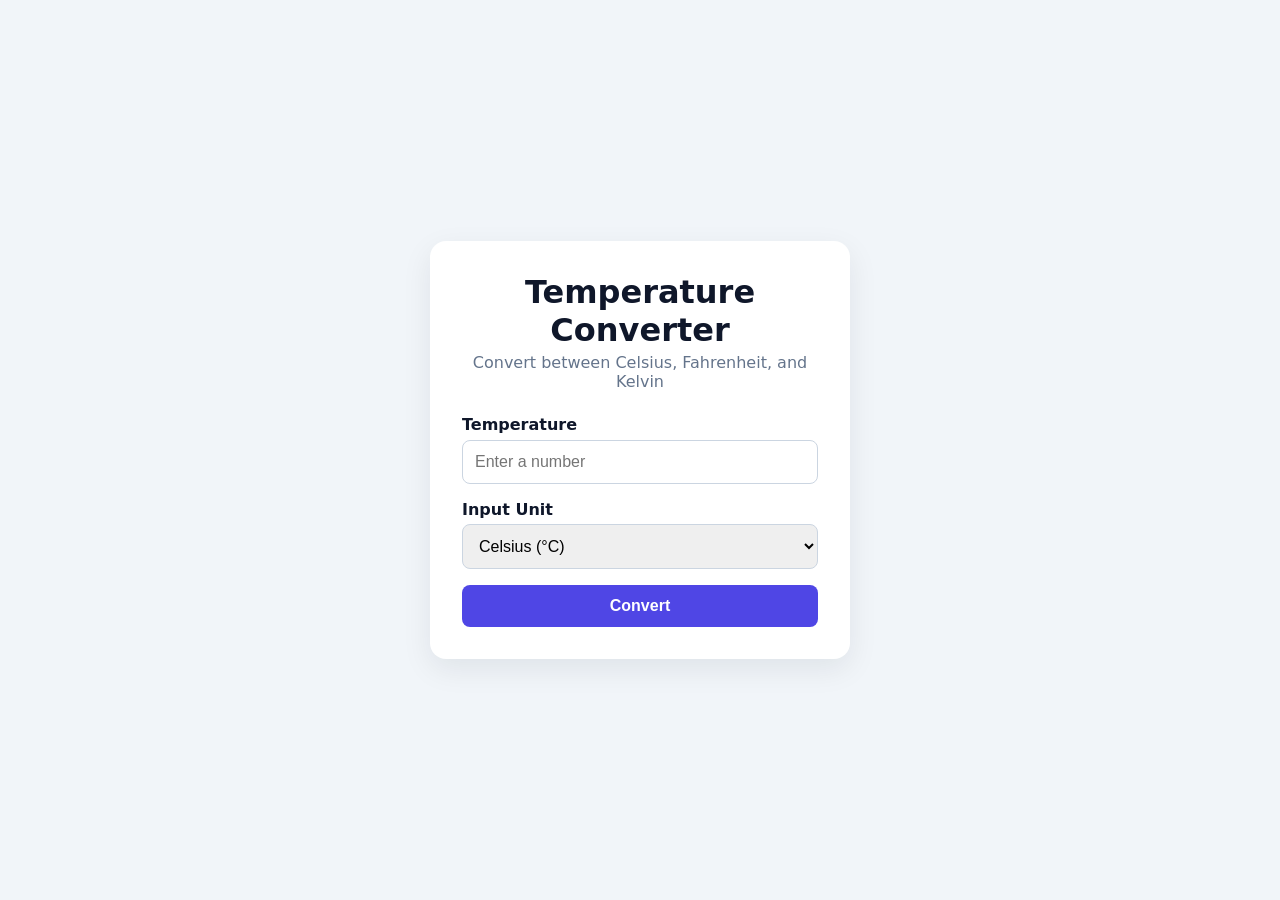
<file: WebDev-L1-TemperatureConverter/index.html>
<!DOCTYPE html>
<html lang="en">
<head>
  <meta charset="UTF-8" />
  <meta name="viewport" content="width=device-width, initial-scale=1.0" />
  <title>Temperature Converter | OIBSIP</title>
  <link rel="stylesheet" href="style.css" />
</head>
<body>
  <main class="converter">
    <h1>Temperature Converter</h1>
    <p class="subtitle">Convert between Celsius, Fahrenheit, and Kelvin</p>

    <form id="converter-form">
      <label for="temperature">Temperature</label>
      <input type="text" id="temperature" placeholder="Enter a number" />

      <label for="input-unit">Input Unit</label>
      <select id="input-unit">
        <option value="celsius">Celsius (°C)</option>
        <option value="fahrenheit">Fahrenheit (°F)</option>
        <option value="kelvin">Kelvin (K)</option>
      </select>

      <button type="submit" class="btn">Convert</button>
    </form>

    <p id="error" class="error" hidden></p>

    <section id="results" class="results" hidden>
      <h2>Results</h2>
      <p id="celsius-result"></p>
      <p id="fahrenheit-result"></p>
      <p id="kelvin-result"></p>
    </section>
  </main>

  <script src="script.js"></script>
</body>
</html>
</file>
<file: WebDev-L1-TemperatureConverter/style.css>
* {
  box-sizing: border-box;
  margin: 0;
  padding: 0;
}

body {
  min-height: 100vh;
  display: grid;
  place-items: center;
  font-family: system-ui, sans-serif;
  background: #f1f5f9;
  color: #0f172a;
}

.converter {
  width: min(420px, 92%);
  background: #fff;
  padding: 2rem;
  border-radius: 16px;
  box-shadow: 0 10px 30px rgba(15, 23, 42, 0.08);
}

h1 {
  text-align: center;
  margin-bottom: 0.25rem;
}

.subtitle {
  text-align: center;
  color: #64748b;
  margin-bottom: 1.5rem;
}

label {
  display: block;
  margin-bottom: 0.35rem;
  font-weight: 600;
}

input,
select {
  width: 100%;
  padding: 0.75rem;
  margin-bottom: 1rem;
  border: 1px solid #cbd5e1;
  border-radius: 8px;
  font-size: 1rem;
}

.btn {
  width: 100%;
  padding: 0.75rem;
  border: none;
  border-radius: 8px;
  background: #4f46e5;
  color: #fff;
  font-size: 1rem;
  font-weight: 600;
  cursor: pointer;
}

.btn:hover {
  background: #3730a3;
}

.error {
  margin-top: 1rem;
  color: #dc2626;
  text-align: center;
}

.results {
  margin-top: 1.5rem;
  padding-top: 1.5rem;
  border-top: 1px solid #e2e8f0;
}

.results p {
  margin-bottom: 0.5rem;
}
</file>
